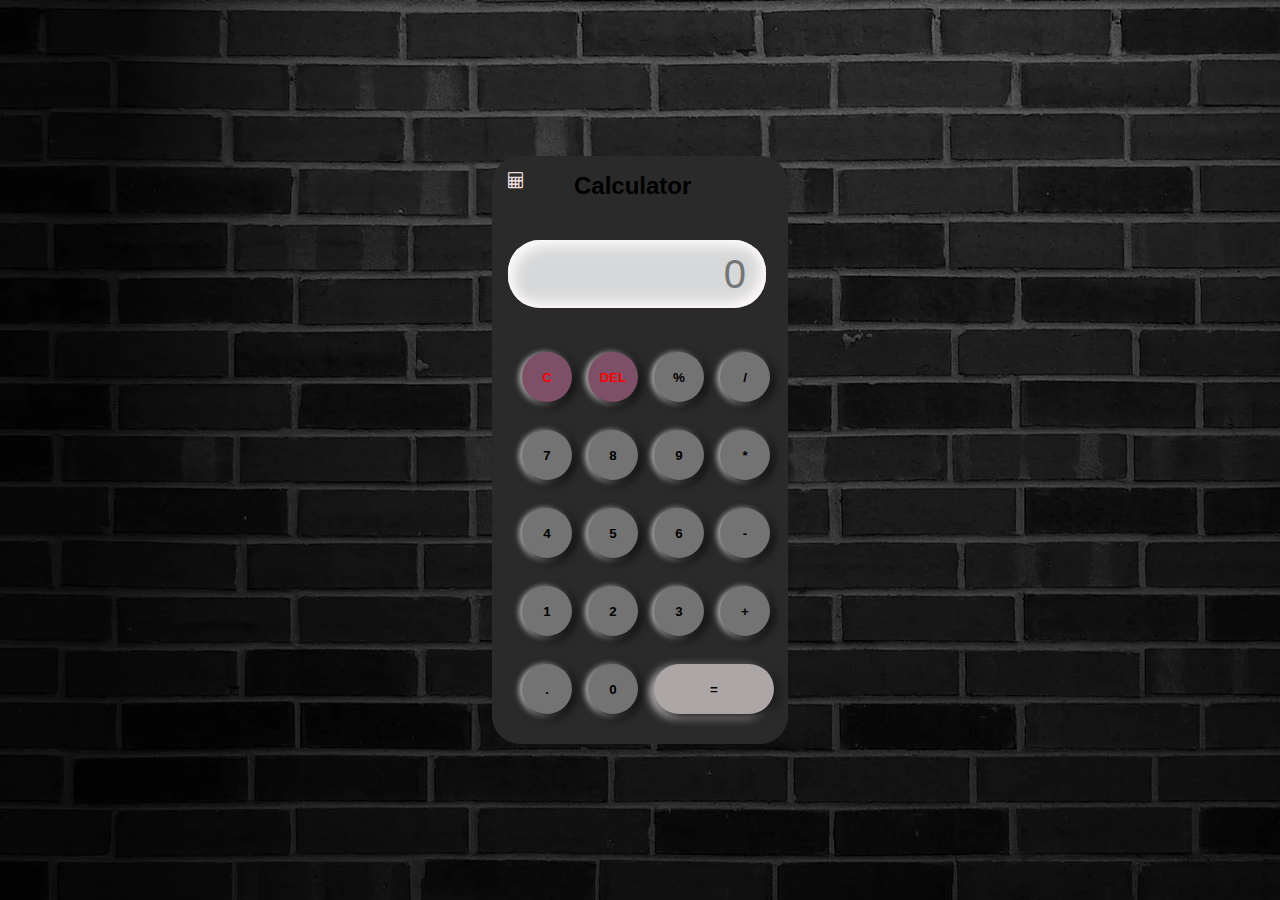
<file: calculator/calculator.html>
<!DOCTYPE html>
<html lang="en">
<head>
    <meta charset="UTF-8">
    <link rel="stylesheet" href="stylee.css">
    <link rel='stylesheet' href='https://cdnjs.cloudflare.com/ajax/libs/font-awesome/4.7.0/css/font-awesome.min.css'>         
    <meta http-equiv="X-UA-Compatible" content="IE=edge">
    <meta name="viewport" content="width=device-width, initial-scale=1.0">
    <title>Calculator</title>
</head>
<body>
    <div class="container">
        <div class="cols">
            <i class='fa fa-calculator' style='color:#eadcdc'></i>
            <h2>Calculator</h2>
            <input epe="text" id="inputext" placeholder="0">
            <button style="color: red; background-color: rgb(125, 80, 104);" onclick="clr()">C</button>
            <button style="color: rgb(255, 0, 0);  background-color: rgb(125, 80, 104);" onclick="del()">DEL</button>
            <button onclick="calculate('%')">%</button>
            <button onclick="calculate('/')">/</button>
            <button onclick="calculate('7')">7</button>
            <button onclick="calculate('8')">8</button>
            <button onclick="calculate('9')">9</button>
            <button onclick="calculate('*')">*</button>
            <button onclick="calculate('4')">4</button>
            <button onclick="calculate('5')">5</button>
            <button onclick="calculate('6')">6</button>
            <button onclick="calculate('-')">-</button>
            <button onclick="calculate('1')">1</button>
            <button onclick="calculate('2')">2</button>
            <button onclick="calculate('3')">3</button>
            <button onclick="calculate('+')">+</button>
            <button onclick="calculate('.')">.</button>
            <button onclick="calculate('0')">0</button>
            <button class="equal" onclick="Result('=')">=</button>
           

        </div>
    </div>
    <script src="cals.js"></script>
</body>
</html>
</file>
<file: calculator/stylee.css>
*{
    margin: 0;
    padding: 0;
    box-sizing: border-box;
    outline: none;
    font-family: sans-serif;
    background-color: #2b2a2a;
   
}
.container{
    height: 100vh;
    display: flex;
    align-items: center;
    justify-content: center;
    background-image: url("3.webp");
    background-repeat: no-repeat;
    background-size:cover;
   

}
.cols{
    box-shadow: 6px 6px 13px rgb(255, 255, 255),
               - 6px 6px 13px rgb(245, 245, 245);
    border-radius: 28px;
    padding: 16px;
    display: grid;
    grid-template-columns: repeat(4,66px);

}
input{
    grid-column: span 4;
    height: 68px;
    width: 258px;
    box-shadow:inset -6px -6px 13px rgb(255, 249, 249),
               inset 6px 6px 13px rgb(255, 252, 252);
    background-color: #d7d8d9;
    border: none;
    border-radius: 32px;
    color: rgba(26,25,25);
    text-align: end;
    margin: 40px 0px 30px 0px ;
    padding: 20px;
    font-size: 40px;


}
button{
    box-shadow:3px 3px 10px rgb(0, 0, 0),
             -2px 1px 6px rgb(255, 250, 250);
background-color: #737373;
border: none;
border-radius: 50px;
height: 50px;
width: 50px;
font-weight: bold;
margin: 14px;
cursor: pointer;

}
button:hover{
    background-color: rgb(65, 104, 118);
    
  

}
.equal{
    width: 120px;
    border-radius:42px ;
    box-shadow:  3px 3px 10px rgb(0, 0, 0),
    -3px 3px 10px rgb(255, 250, 250);
             background-color: #ada6a6;;



}
</file>
